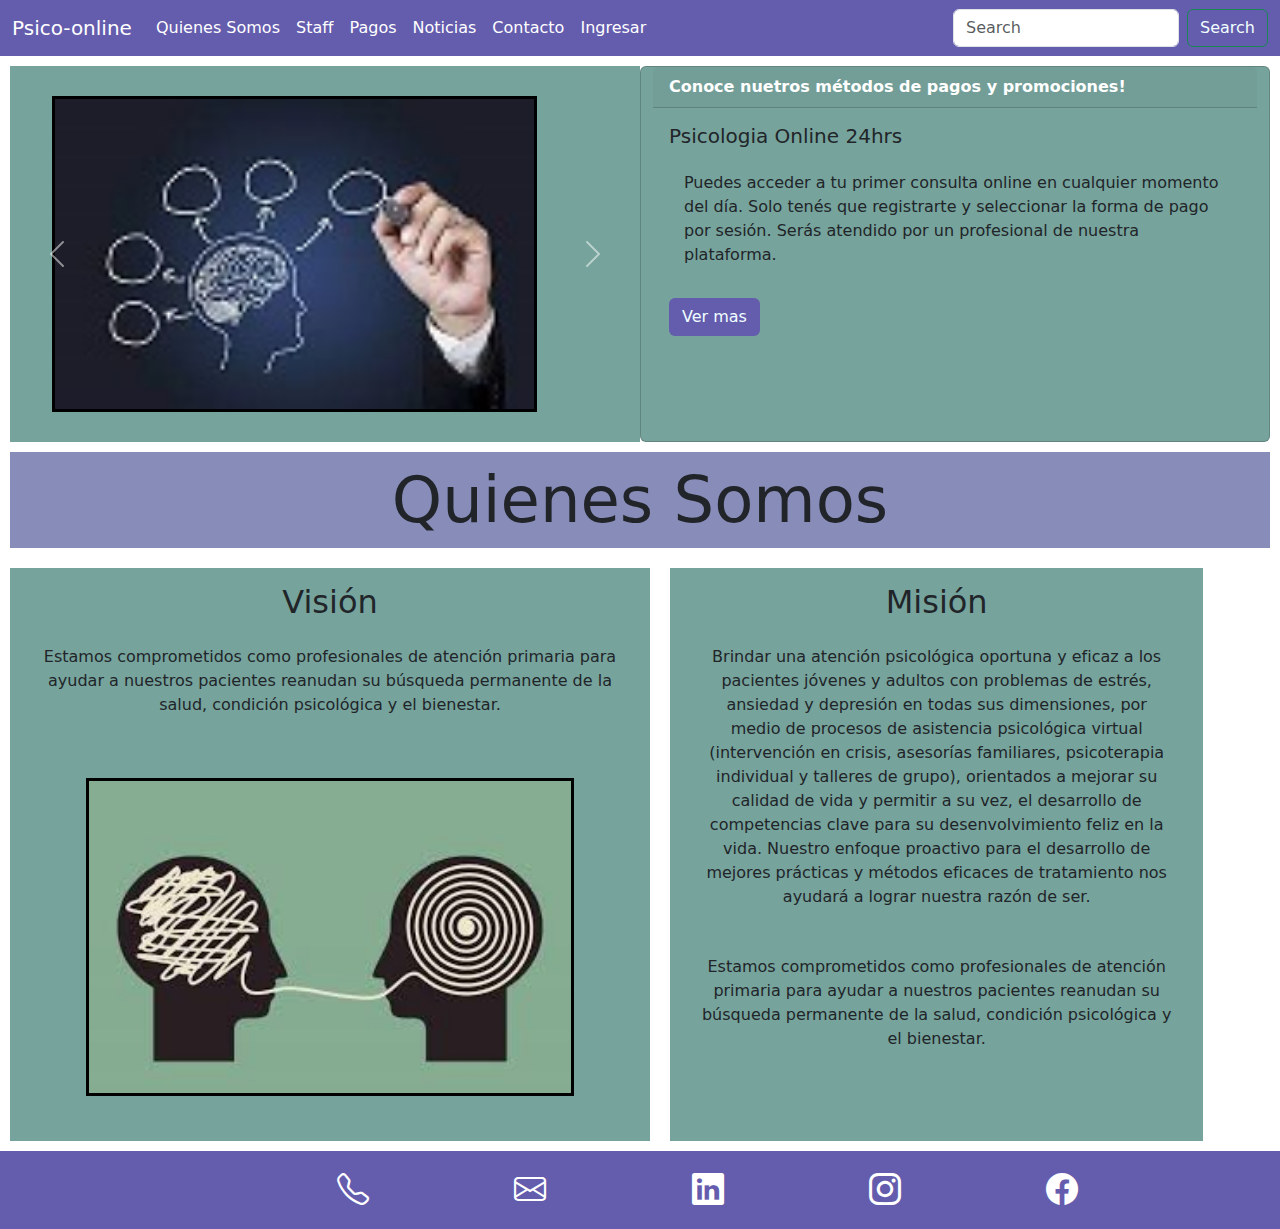
<file: index.html>
<!DOCTYPE html>
<html lang="es">

<head>
    <meta charset="UTF-8">
    <meta http-equiv="X-UA-Compatible" content="IE=edge">
    <meta name="viewport" content="width=device-width, initial-scale=1.0">
    <meta name="description"
        content="La primer plataforma en Argentina que ofrece contactarte con el terapeuta que elijas y realizar tratamiento 100% virtual">
    <link rel="stylesheet" href="./css/bootstrap.min.css">
    <link rel="stylesheet" href="https://cdn.jsdelivr.net/npm/bootstrap-icons@1.8.3/font/bootstrap-icons.css">
    <link rel="stylesheet" href="https://cdn.jsdelivr.net/npm/bootstrap@5.2.0-beta1/dist/css/bootstrap.min.css">
    <link rel="stylesheet" href="./css/style.css">
    <link rel="icon" type="image/x-icon" href="./img/favicon1.png">
    <title>Psico-online | Quines Somos </title>
</head>

<body>
    <!-- HEADER/NAVBAR -->
    <header class="navbar navbar-expand-lg bg-opacity-50 text-white">
        <div class="container-fluid">
            <a class="navbar-brand text-white" href="#">Psico-online</a>
            <button class="navbar-toggler" type="button" data-bs-toggle="collapse"
                data-bs-target="#navbarSupportedContent" aria-controls="navbarSupportedContent" aria-expanded="false"
                aria-label="Toggle navigation">
                <span class="navbar-toggler-icon"></span>
            </button>
            <div class="collapse navbar-collapse" id="navbarSupportedContent">
                <ul class="navbar-nav me-auto mb-2 mb-lg-0">
                    <li class="nav-item">
                        <a class="nav-link active text-white " aria-current="page" href="./index.html">Quienes Somos</a>
                    </li>
                    <li class="nav-item">
                        <a class="nav-link active text-white " aria-current="page" href="./pages/staff.html">Staff</a>
                    </li>
                    <li class="nav-item">
                        <a class="nav-link active text-white " aria-current="page" href="./pages/pagos.html">Pagos</a>
                    </li>
                    <li class="nav-item">
                        <a class="nav-link active text-white " aria-current="page"
                            href="./pages/noticias.html">Noticias</a>
                    </li>
                    <li class="nav-item">
                        <a class="nav-link active text-white " aria-current="page"
                            href="./pages/contacto.html">Contacto</a>
                    </li>
                    <li class="nav-item">
                        <a class="nav-link active text-white " aria-current="page"
                            href="./pages/ingresar.html">Ingresar</a>
                    </li>
                </ul>
                <form class="d-flex" role="search">
                    <input class="form-control me-2" type="search" placeholder="Search" aria-label="Search">
                    <button class="btn btn-outline-success" type="submit">Search</button>
                </form>
            </div>
        </div>
    </header>

    <div class="banner">
        <div class="row" id="banner">
            <!-- carrusel -->
            <div id="carouselExampleControls" class="col-12 col-md-6 carousel slide" data-bs-ride="carousel">
                <div class="carousel-inner">
                    <div class="carousel-item active">
                        <img src="./img/1.jpg" alt="...">
                    </div>
                    <div class="carousel-item">
                        <img id="pr" src="./img/2.jpg" alt="...">
                    </div>
                </div>
                <button class="carousel-control-prev" type="button" data-bs-target="#carouselExampleControls"
                    data-bs-slide="prev">
                    <span class="carousel-control-prev-icon" aria-hidden="true"></span>
                    <span class="visually-hidden">Anterior</span>
                </button>
                <button class="carousel-control-next" type="button" data-bs-target="#carouselExampleControls"
                    data-bs-slide="next">
                    <span class="carousel-control-next-icon" aria-hidden="true"></span>
                    <span class="visually-hidden">Siguiente</span>
                </button>
            </div>


            <!-- card -->
            <div class="col-12 col-md-6 card">
                <div class=" card-header" style="color: white;">
                    <b>Conoce nuetros métodos de pagos y promociones!</b>
                </div>
                <div class="card-body">
                    <h5 class="card-title">Psicologia Online 24hrs</h5>
                    <p class="card-text"> Puedes acceder a tu primer consulta online en cualquier momento del día. Solo tenés que registrarte y seleccionar la forma de pago por sesión. Serás atendido por un profesional de nuestra plataforma.</p>
                    <a href="./pages/pagos.html"  class="btn btn-outline">Ver mas</a>
                </div>
            </div>
        </div>
    </div>

    <!-- Titulo Principal -->
    <h1 class="display-3">Quienes Somos</h1>

    <div class="container-fluid">


        <div class="row">

            <div class="col-12 col-md-6 vision">
                <h2>Visión</h2>
                <p> Estamos comprometidos como profesionales de atención primaria para ayudar a nuestros pacientes
                    reanudan su búsqueda permanente de la salud, condición psicológica y el bienestar.</p>
                <img src="./img/psicologia.jpg" alt="imagen-index">
            </div>


            <div class="col-12 col-md-5 mision">
                <h2>Misión</h2>
                <p>Brindar una atención psicológica oportuna y eficaz a los pacientes jóvenes y adultos con problemas de
                    estrés, ansiedad y depresión en todas sus dimensiones, por medio de procesos de asistencia
                    psicológica virtual (intervención en crisis, asesorías familiares, psicoterapia individual y
                    talleres de grupo), orientados a mejorar su calidad de vida y permitir a su vez, el desarrollo de
                    competencias clave para su desenvolvimiento feliz en la vida. Nuestro enfoque proactivo para el
                    desarrollo de mejores prácticas y métodos eficaces de tratamiento nos ayudará a lograr nuestra razón
                    de ser.</p>
                <p>Estamos comprometidos como profesionales de atención primaria para ayudar a nuestros pacientes
                    reanudan su búsqueda permanente de la salud, condición psicológica y el bienestar.</p>
            </div>
        </div>
    </div>



    <footer>
        <div class="footer-links">

            <i class="bi bi-telephone"></i>
            <!--<label for="telefono">+54 11 1234 1234</label>-->

            <i class="bi bi-envelope"></i>
            <!--<label for="mail "> psicoonline@gmail.com</label>-->

            <i class="bi bi-linkedin"></i>

            <i class="bi bi-instagram"></i>

            <i class="bi bi-facebook"></i>
        </div>
    </footer>

    <script src="./js/bootstrap.js"></script>
</body>

</html>
</file>
<file: css/style.css>
@charset "UTF-8";
/* INICIO */
* {
  margin: 0;
  padding: 0;
  box-sizing: border-box;
}

header {
  background-color: rgb(100, 92, 173);
  color: white;
}

.display-3 {
  background-color: rgb(136, 140, 185);
  padding: 10px;
  margin: 10px;
  text-align: center;
}

.vision {
  background-color: rgb(118, 163, 156);
  /*background-image: url(/img/psicologia.jpg);*/
  height: fit-content;
  background-size: cover;
  text-align: center;
  margin: 10px 10px 10px 10px;
  padding: 15px;
  font-size: 1rem;
}

.mision {
  background-color: rgb(118, 163, 156);
  background-size: cover;
  text-align: center;
  margin: 10px 10px 10px 10px;
  padding: 15px;
  font-size: 1rem;
}

.carousel {
  background-color: rgb(118, 163, 156);
  margin-top: 10px;
}

.carousel-inner {
  width: 100%;
  height: auto;
  align-items: center;
}

.card {
  background-color: rgb(118, 163, 156);
  margin-top: 10px;
}

#banner {
  margin-left: 10px;
  margin-right: 10px;
}

.btn {
  background-color: rgb(100, 92, 173);
  color: azure;
}

/* FOOTER */
footer {
  text-decoration: solid;
  background-color: rgb(100, 92, 173);
  display: flex;
  padding: 15px;
  justify-content: space-evenly;
}

/*APLICANDO MAPS */
.footer-links {
  color: white;
  font-size: 2rem;
  display: inline-block;
  text-align: center;
  width: 90%;
}

i {
  margin-left: 12%;
}

/* NOTICIAS*/
/*APLICANDO EXTEND*/
.actualidad {
  padding: 25px;
}

.eventos {
  padding: 30px;
}

.actualidad > p::first-letter {
  color: rgb(15, 15, 44);
  font-size: 3rem;
}

.eventos > p::first-letter {
  color: rgb(15, 15, 44);
  font-size: 3rem;
}

div img {
  border: solid black;
  width: 80%;
  height: auto;
  margin: 30px;
}

p {
  padding: 15px;
}

/* STAFF */
#staff {
  background-color: rgb(136, 140, 185);
  padding: 10px;
  text-align: center;
  margin-top: 10px;
  margin-left: 10px;
  margin-right: 10px;
}

/* ANIDACIÓN DE CLASE CON ING Y LABEL*/
.foto-texto {
  display: flex;
  flex: row;
  padding: 5px;
}
.foto-texto > img {
  object-fit: cover;
  width: 50%;
  height: 50%;
}
.foto-texto > label {
  font-family: "Lucida Sans", "Lucida Sans Regular", "Lucida Grande", "Lucida Sans Unicode", Geneva, Verdana, sans-serif;
  padding: 15px;
}

section h2 {
  padding: 15px;
}

.texto-inicial {
  padding: 15px;
}

.contenido, .actualidad, .eventos {
  background-color: rgb(118, 163, 156);
  margin: 10px 10px 10px 10px;
  padding: 10px;
  font-family: "Lucida Sans", "Lucida Sans Regular", "Lucida Grande", "Lucida Sans Unicode", Geneva, Verdana, sans-serif;
}

/* ANIDACION DE DIV CON IMG Y CON H2*/
section article div img {
  border: solid;
  /*display: block;*/
  margin: 10px 10px 10px 10px;
}
section article div h2 {
  padding: 10px;
}

/*APLICANDO MIXING A TEXTOS*/
.contenido, .actualidad, .eventos {
  font-size: 1rem;
  font-weight: 100;
}

h2 {
  font-size: 2rem;
  font-weight: 200;
}

/*PAGOS*/
#pagos {
  background-color: rgb(136, 140, 185);
  padding: 15px;
  text-align: center;
  margin-top: 10px;
  margin-left: 10px;
  margin-right: 10px;
}

section div ul {
  padding: 15px;
}

/*CONTACTO*/
#contacto {
  background-color: rgb(136, 140, 185);
  padding: 15px;
  font-family: "Lucida Sans", "Lucida Sans Regular", "Lucida Grande", "Lucida Sans Unicode", Geneva, Verdana, sans-serif;
  text-align: center;
  margin-top: 10px;
  margin-left: 10px;
  margin-right: 10px;
}

section form {
  padding: 15px;
}

.campo-form {
  margin-top: 15px;
}

/*INGRESAR*/
#ingresar {
  background-color: rgb(136, 140, 185);
  padding: 15px;
  text-align: center;
  margin-top: 10px;
  margin-left: 10px;
  margin-right: 10px;
}

#registrate {
  background-color: rgb(136, 140, 185);
  padding: 15px;
  text-align: center;
  margin-top: 10px;
  margin-left: 10px;
  margin-right: 10px;
}

.contenido-registrate {
  background-color: rgb(118, 163, 156);
  margin: 10px 10px 10px 10px;
  padding: 10px;
}

/*# sourceMappingURL=style.css.map */
</file>
